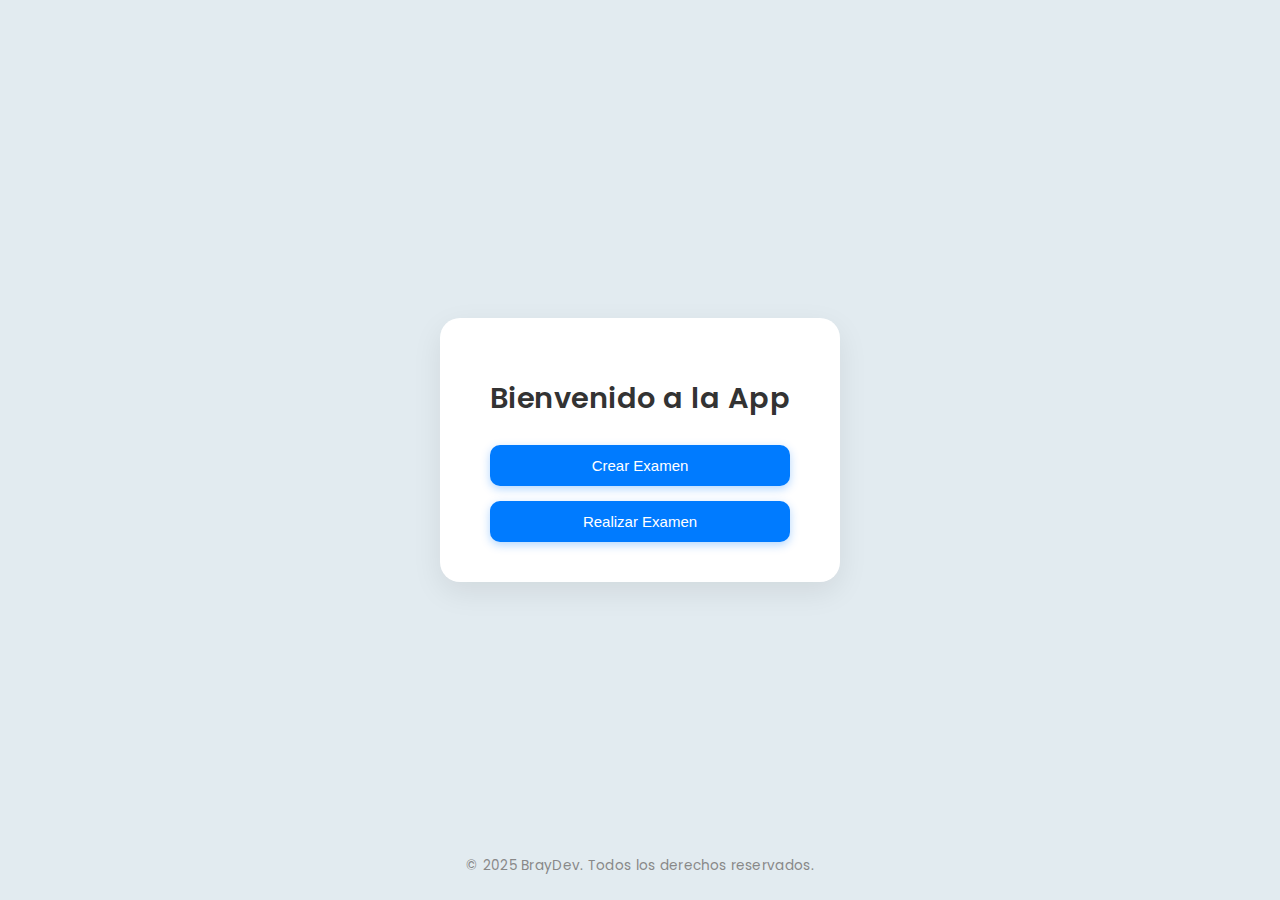
<file: index.html>
<!DOCTYPE html>
<html lang="es">
<head>
  <meta charset="UTF-8">
  <meta name="viewport" content="width=device-width, initial-scale=1.0">
  <title>App de Exámenes</title>
  <link rel="icon" type="image/x-icon" href="./favicon.ico">
  <link rel="stylesheet" href="./styles/index.css">
</head>
<body>
  <div class="container">
    <h1>Bienvenido a la App</h1>
    <div class="buttons">
      <button onclick="redirect('createExam')">Crear Examen</button>
      <button onclick="redirect('doExam')">Realizar Examen</button>
    </div>
  </div>
  <footer>
    <p>&copy; 2025 BrayDev. Todos los derechos reservados.</p>
  </footer>
  <script src="./scripts/main.js"></script>
</body>
</html>
</file>
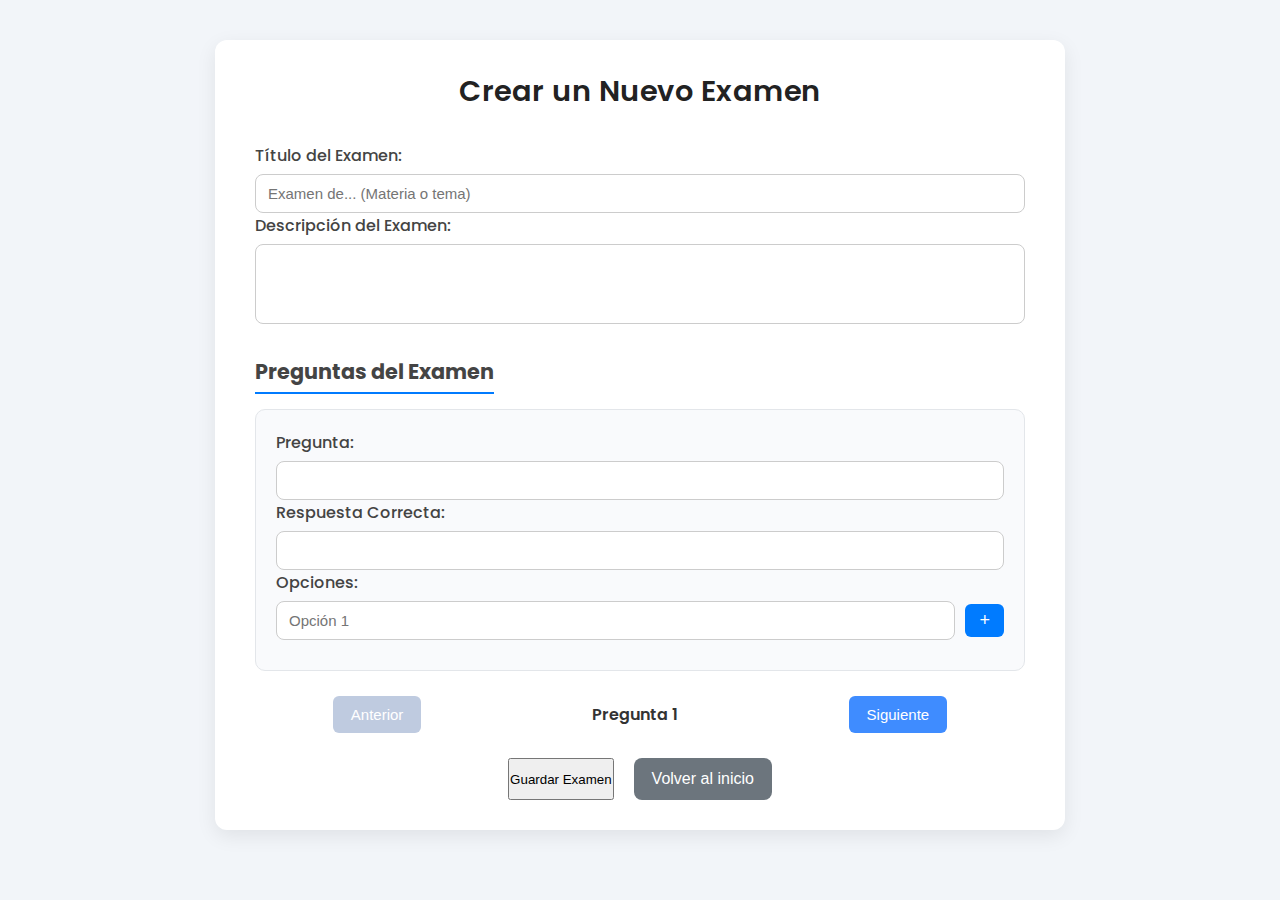
<file: pages/createExam.html>
<!DOCTYPE html>
<html lang="es">
  <head>
    <meta charset="UTF-8" />
    <meta name="viewport" content="width=device-width, initial-scale=1.0" />
    <link rel="icon" type="image/x-icon" href="../../favicon.ico" />
    <link rel="stylesheet" href="../styles/createExam.css" />
    <title>Crear Examen</title>
  </head>
  <body>
    <div class="container">
      <h1>Crear un Nuevo Examen</h1>
      <form id="create-exam-form">
        <section class="exam-info">
          <label for="exam-title">Título del Examen:</label>
          <input
            type="text"
            id="exam-title"
            name="exam-title"
            class="input"
            placeholder="Examen de... (Materia o tema)"
            required
          />

          <label for="exam-description">Descripción del Examen:</label>
          <textarea
            id="exam-description"
            name="exam-description"
            class="input"
            rows="3"
            required
          ></textarea>
        </section>
        <section class="exam-questions">
          <h2>Preguntas del Examen</h2>

          <div id="questions-container">
            <div class="question-block">
              <label>Pregunta:</label>
              <input type="text" name="question-text" class="input" required />

              <label>Respuesta Correcta:</label>
              <input type="text" name="correct-answer" class="input" required />

              <label>Opciones:</label>
              <div class="option-container">
                <input
                  type="text"
                  name="options"
                  id="option-1"
                  class="option-input input"
                  placeholder="Opción 1"
                  required
                />
                <button type="button" class="add-option">+</button>
              </div>
            </div>
          </div>
          <div id="pagination-controls">
            <button type="button" id="prev-question" disabled>Anterior</button>
            <span id="page-info">Pregunta 1</span>
            <button type="button" id="next-question">Siguiente</button>
          </div>
        </section>

        <div class="actions">
          <button id="submitButton" class="create-exam-button" type="submit">
            Guardar Examen
          </button>
          <button
            type="button"
            class="back-btn"
            onclick="window.location.href='../index.html'"
          >
            Volver al inicio
          </button>
        </div>
      </form>
    </div>
    <script src="../scripts/createExam.js"></script>
  </body>
</html>
</file>
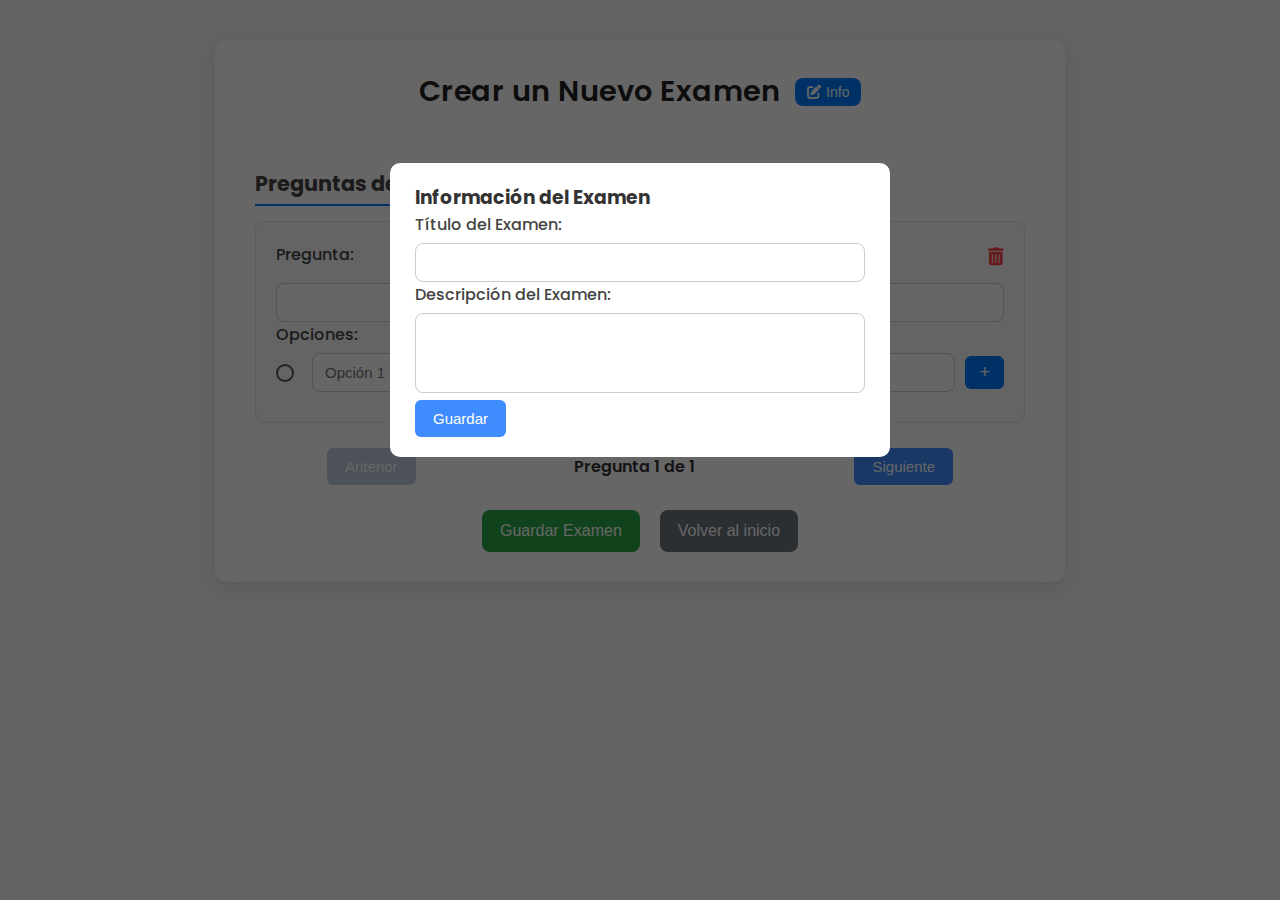
<file: pages/createExamn.html>
<!DOCTYPE html>
<html lang="es">
<head>
	<meta charset="UTF-8" />
	<meta name="viewport" content="width=device-width, initial-scale=1.0" />
	<link rel="icon" type="image/x-icon" href="../../favicon.ico" />
	<link rel="stylesheet" href="../styles/createExam.css" />
	<link rel="stylesheet" href="https://cdnjs.cloudflare.com/ajax/libs/font-awesome/6.4.0/css/all.min.css" />
	<title>Crear Examen</title>
</head>
<body>
	<div id="exam-modal" class="modal">
		<div class="modal-content">
			<h3>Información del Examen</h3>
			<label for="modal-exam-title">Título del Examen:</label>
			<input type="text" id="modal-exam-title" class="input" />

			<label for="modal-exam-description">Descripción del Examen:</label>
			<textarea id="modal-exam-description" class="input" rows="3"></textarea>

			<button type="button" id="save-exam-info">Guardar</button>
		</div>
	</div>

	<div class="container">
		<header class="exam-header">
			<h1>
				Crear un Nuevo Examen
				<button type="button" id="open-exam-modal-btn" title="Editar Información">
					<i class="fas fa-edit"></i> Info
				</button>
			</h1>
		</header>

		<form id="create-exam-form">
			<section class="exam-questions">
				<h2>Preguntas del Examen</h2>

				<div id="questions-container">
					<div class="question-block">
						<div class="question-head">
							<label>Pregunta:</label>
							<button type="button" class="delete-question" title="Eliminar Pregunta">
								<i class="fas fa-trash-alt"></i>
							</button>
						</div>
						<input type="text" name="question-text" class="input" required />

						<label>Opciones:</label>
						<div class="option-container">
							<input type="radio" name="correct-option-0" class="correct-option-radio" />
							<input type="text" name="options" class="option-input input" placeholder="Opción 1"
								required />
							<button type="button" class="add-option">+</button>
						</div>
					</div>
				</div>

				<div id="pagination-controls">
					<button type="button" id="prev-question" disabled>Anterior</button>
					<span id="page-info">Pregunta 1 de 1</span>
					<button type="button" id="next-question">Siguiente</button>
				</div>
			</section>

			<div class="actions button-group">
				<button id="submitButton" class="submit-btn" type="submit">Guardar Examen</button>
				<button type="button" class="back-btn" onclick="window.location.href='../index.html'">Volver al
					inicio</button>
			</div>
		</form>
	</div>

	<script src="../scripts/createExam.js"></script>
</body>

</html>
</file>
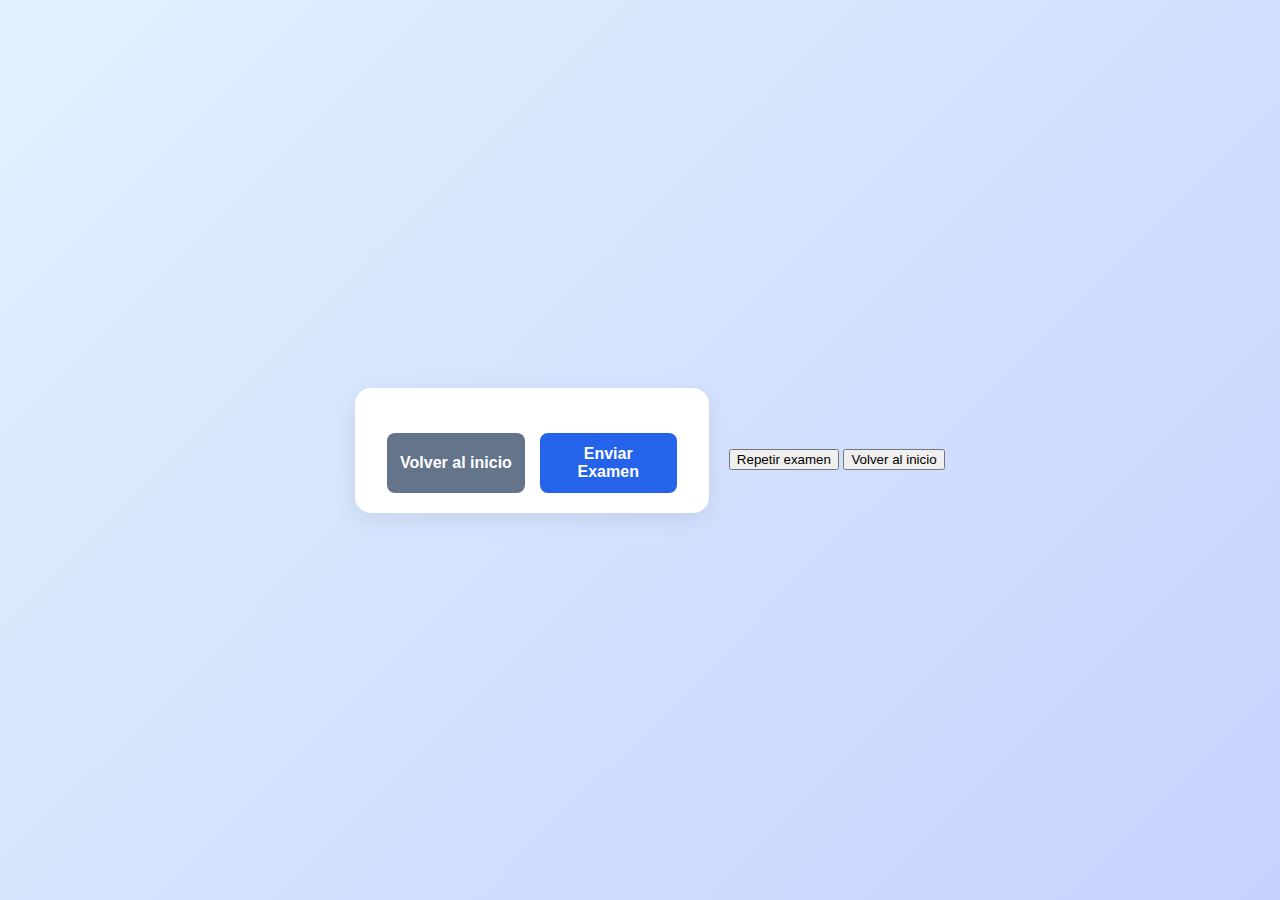
<file: pages/doExam.html>
<!DOCTYPE html>
<html lang="es">
<head>
  <meta charset="UTF-8">
  <meta name="viewport" content="width=device-width, initial-scale=1.0">
  <title>Realizar Examen</title>
  <link rel="icon" type="image/x-icon" href="../favicon.ico">
  <link rel="stylesheet" href="../styles/doExam.css">
</head>
<body>
  <div class="container">
    <div class="exam-header">
      <h1 id="exam-title"></h1>
      <p class="info-exam"></p>
    </div>
    <form id="exam-form">
      <div id="questions-container"></div>

      <div class="button-group">
        <button onclick="window.location.href='../index.html'" class="back-btn">Volver al inicio</button>
        <button type="submit" class="submit-btn">Enviar Examen</button>
      </div>
    </form>
  </div>
  <div id="result-modal" class="modal">
    <div class="modal-content">
      <h2 id="modal-message"></h2>
      <p id="modal-estado"></p>
      <div class="modal-actions">
        <button id="retry-btn" class="btn retry">Repetir examen</button>
        <button id="back-btn" class="btn back">Volver al inicio</button>
      </div>
    </div>
  </div>
  <script src="../scripts/doExam.js"></script>
</body>
</html>
</file>
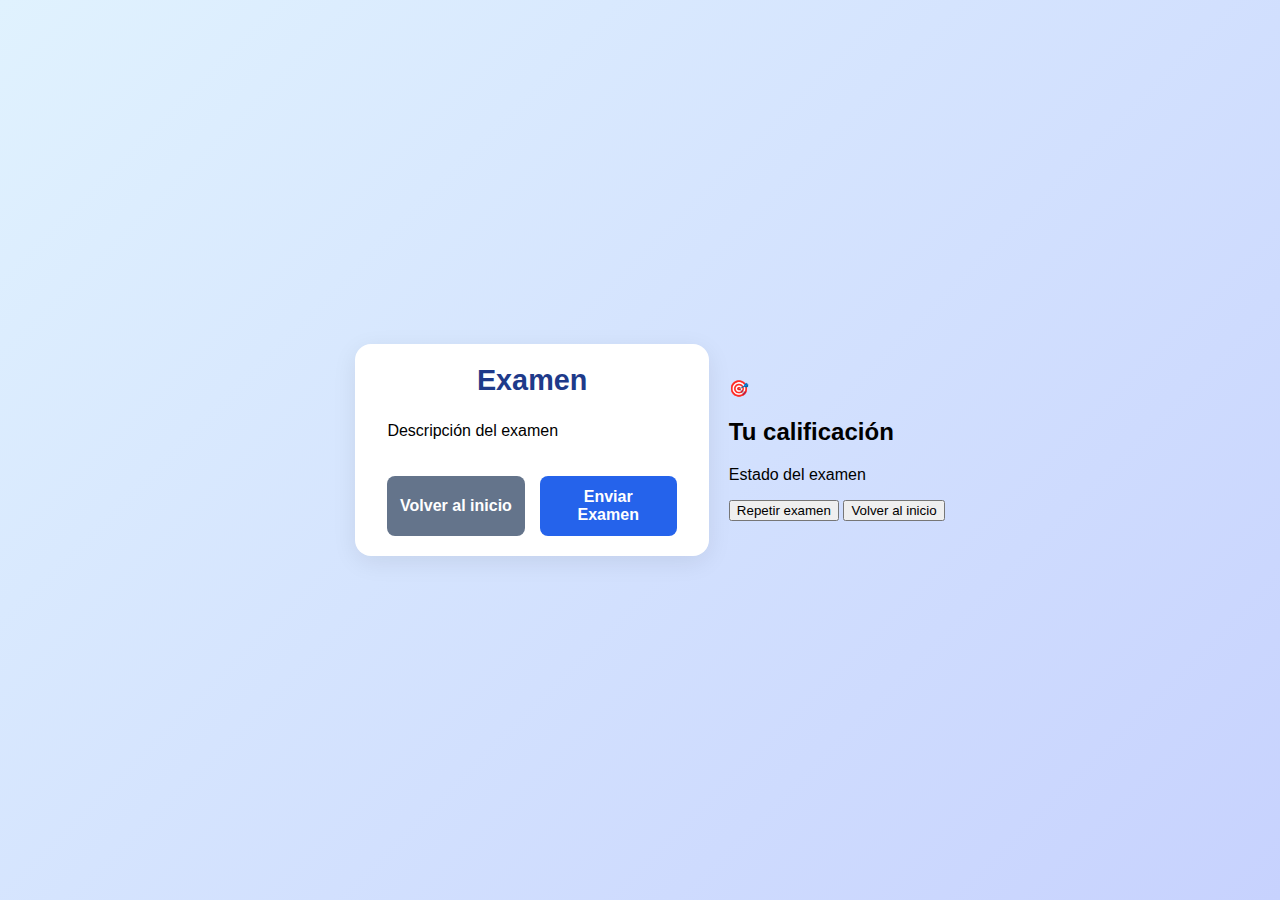
<file: pages/doExamn.html>
<!DOCTYPE html>
<html lang="es">
  <head>
    <meta charset="UTF-8" />
    <meta name="viewport" content="width=device-width, initial-scale=1.0" />
    <title>Realizar Examen</title>
    <link rel="icon" type="image/x-icon" href="../favicon.ico" />
    <link rel="stylesheet" href="../styles/doExam.css" />
  </head>
  <body>
    <main class="container">
      <header class="exam-header">
        <h1 id="exam-title">Examen</h1>
        <p class="info-exam">Descripción del examen</p>
      </header>
      <form id="exam-form" novalidate>
        <section id="questions-container"></section>
        <div class="button-group">
          <button
            type="button"
            class="back-btn"
            onclick="window.location.href='../index.html'"
          >
            Volver al inicio
          </button>
          <button type="submit" class="submit-btn">Enviar Examen</button>
        </div>
      </form>
    </main>
    <div id="result-modal" class="modal">
      <div class="modal-content">
        <div class="modal-icon">🎯</div>
        <h2 id="modal-message">Tu calificación</h2>
        <p id="modal-estado">Estado del examen</p>
        <div class="modal-actions">
          <button id="retry-btn" class="btn retry">Repetir examen</button>
          <button id="back-btn" class="btn back">Volver al inicio</button>
        </div>
      </div>
    </div>
    <script src="../scripts/doExam.js"></script>
  </body>
</html>
</file>
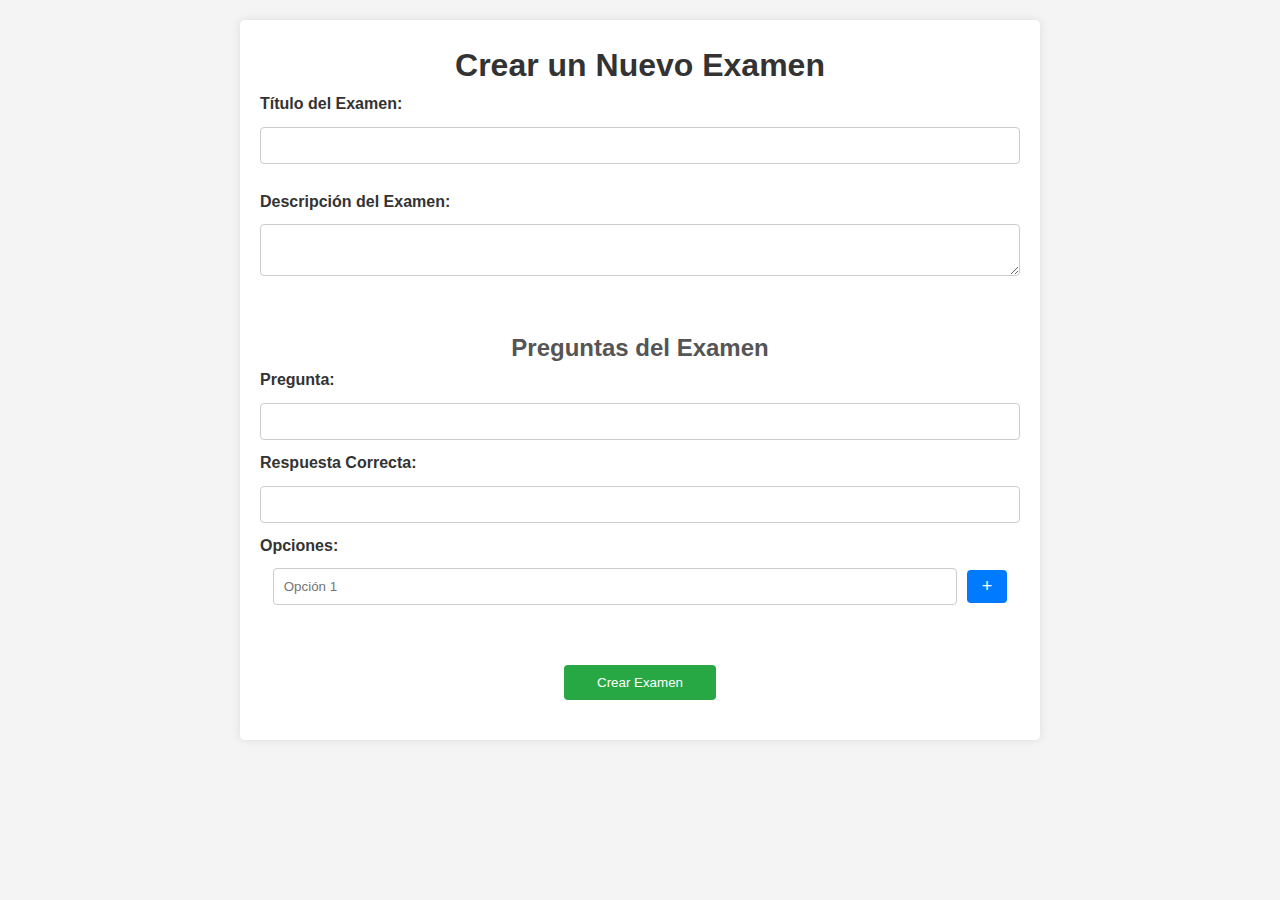
<file: src/pages/createExam.html>
<!DOCTYPE html>
<html lang="es">
<head>
    <meta charset="UTF-8">
    <meta name="viewport" content="width=device-width, initial-scale=1.0">
    <link rel="icon" type="image/x-icon" href="../../favicon.ico">
    <link rel="stylesheet" href="../styles/design.css">
    <title>Creando Examen</title>
</head>
<body>
    <div class="container">
         <h1>Crear un Nuevo Examen</h1>
        <form id="create-exam-form">
            <div>
                <label for="exam-title">Título del Examen:</label>
                <input type="text" id="exam-title" name="exam-title" class="input" required>
            </div>
            <div>
                <label for="exam-description">Descripción del Examen:</label>
                <textarea id="exam-description" name="exam-description" class="input" required></textarea>
            </div>
            <div>
                <h2>Preguntas del Examen</h2>
                <div id="questions-container">
                    <div class="question-block">
                        <label>Pregunta:</label>
                        <input type="text" name="question-text" class="input" required>
                        <label>Respuesta Correcta:</label>
                        <input type="text" name="correct-answer" class="input" required>
                        <label>Opciones:</label>
                        <div class="option-container">
                            <input type="text" name="options" id="option-1" class="option-input input" placeholder="Opción 1" required>
                            <button type="button" class="add-option">+</button>
                        </div>
                    </div>
                </div>
            </div>
            <button id="submitButton" class="create-exam-button" type="submit">Crear Examen</button>
        </form>
    </div>
    <script src="../scripts/createExam.js"></script>
</body>
</html>
</file>
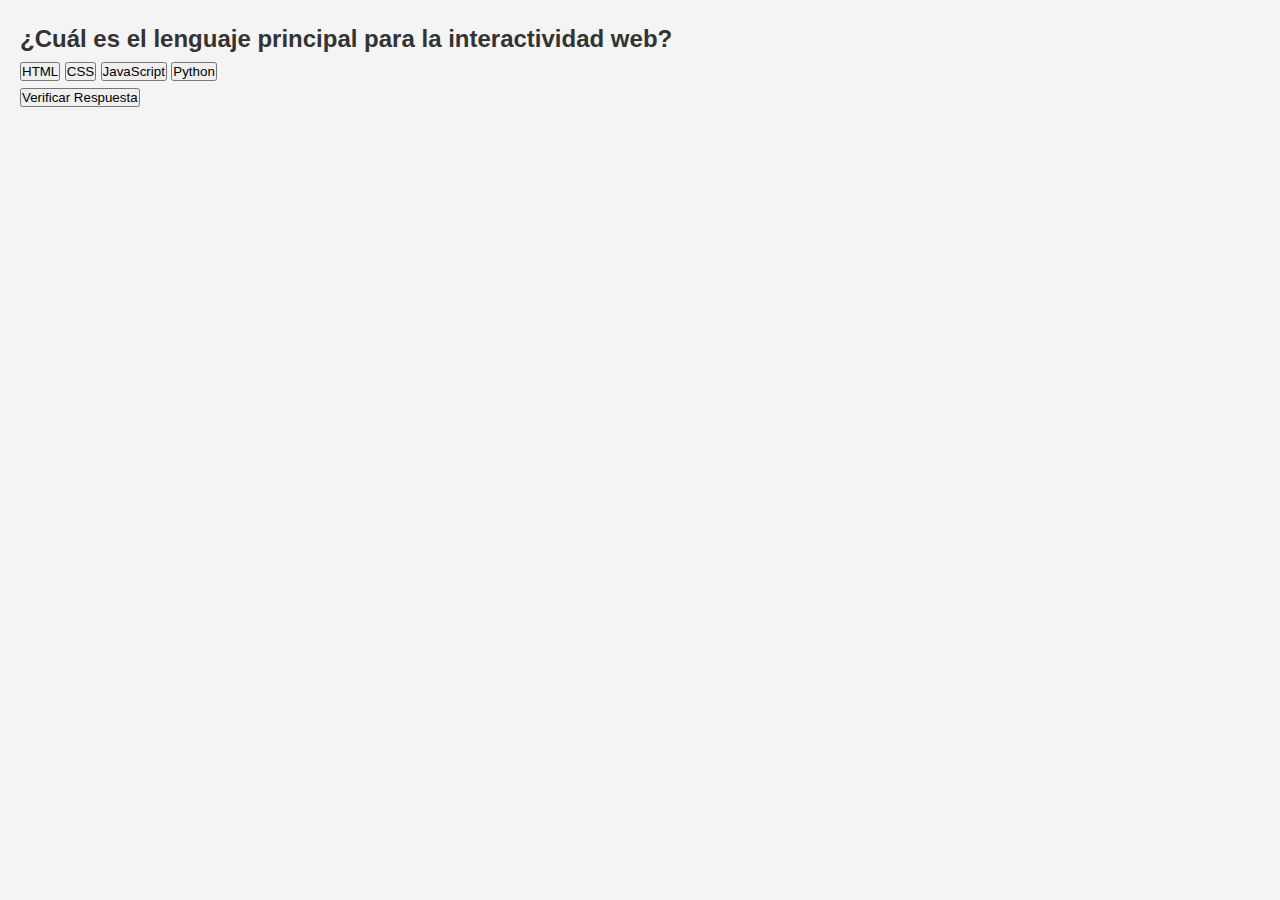
<file: src/pages/takeExam.html>
<!DOCTYPE html>
<html lang="en">
<head>
    <meta charset="UTF-8">
    <meta name="viewport" content="width=device-width, initial-scale=1.0">
    <link rel="icon" type="image/x-icon" href="favicon.ico">
    <link rel="stylesheet" href="../styles/index.css">
    <title>Examen de Prueba</title>
</head>
<body>
    <div id="quiz-container"></div>
<script src="../scripts/main.js"></script>
</body>
</html>
</file>
<file: styles/index.css>
@import url('https://fonts.googleapis.com/css2?family=Poppins:wght@400;500;600&display=swap');

body {
  font-family: 'Poppins', sans-serif;
  background-color: #e2ebf0;
  margin: 0;
  padding: 0;
  box-sizing: border-box;
  display: flex;
  justify-content: center;
  align-items: center;
  height: 100vh;
}

.container {
  text-align: center;
  background: #ffffff;
  padding: 40px 50px;
  border-radius: 20px;
  box-shadow: 0 10px 30px rgba(0,0,0,0.08);
}


h1 {
  margin-bottom: 25px;
  font-weight: 600;
  font-size: 1.8rem;
  color: #333;
  letter-spacing: 0.5px;
}

.buttons {
  display: flex;
  flex-direction: column;
  gap: 15px;
  margin-top: 10px;
}

.buttons button {
  font-weight: 500;
  padding: 12px 20px;
  font-size: 15px;
  border: none;
  border-radius: 10px;
  background-color: #007bff;
  color: white;
  cursor: pointer;
  transition: all 0.5s ease;
  box-shadow: 0 3px 10px rgba(0,123,255,0.3);
}

.buttons button:hover {
  background: #004a9f;
  box-shadow: 0 5px 14px rgba(0,123,255,0.35);
  transform: translateY(-2px);
}

.buttons button:active {
  transform: translateY(0);
 box-shadow: 0 3px 10px rgba(0,123,255,0.3);
}

footer {
  position: absolute;
  bottom: 10px;
  width: 100%;
  text-align: center;
  color: #888;
  font-size: 0.85rem;
  letter-spacing: 0.3px;
}
</file>
<file: styles/createExam.css>
@import url('https://fonts.googleapis.com/css2?family=Poppins:wght@400;500;600&display=swap');

* {
  box-sizing: border-box;
  margin: 0;
  padding: 0;
}

body {
  font-family: 'Poppins', sans-serif;
  background: #f2f5f9;
  display: flex;
  justify-content: center;
  align-items: flex-start;
  min-height: 100vh;
  padding: 40px 10px;
  color: #333;
}

.container {
  max-width: 850px;
  width: 100%;
  background: #fff;
  padding: 30px 40px;
  border-radius: 12px;
  box-shadow: 0 6px 20px rgba(0, 0, 0, 0.08);
  animation: fadeIn 0.5s ease-in-out;
}

h1 {
  display: flex;
  justify-content: center;
  align-items: center;
  gap: 15px;
  color: #222;
  font-weight: 600;
  margin-bottom: 30px;
  font-size: 1.8rem;
  letter-spacing: 0.5px;
}

h2 {
  text-align: center;
  color: #444;
  margin: 25px 0 15px;
  font-size: 1.3rem;
  border-bottom: 2px solid #007bff;
  display: inline-block;
  padding-bottom: 5px;
}

label {
  font-weight: 500;
  margin-bottom: 6px;
  display: block;
  color: #444;
}

.input,
textarea {
  width: 100%;
  padding: 10px 12px;
  border: 1.5px solid #ccc;
  border-radius: 8px;
  font-size: 15px;
  font-family: 'Segoe UI', Roboto, Arial, sans-serif;
  transition: 0.2s;
}

textarea {
  resize: none;
  overflow-y: auto;
  min-height: 80px;
  max-height: 150px;
}

.input:focus,
textarea:focus {
  outline: none;
  border-color: #007bff;
  box-shadow: 0 0 4px rgba(0, 123, 255, 0.3);
}

button {
  cursor: pointer;
  transition: all 0.2s ease;
  font-weight: 500;
}

#open-exam-modal-btn {
  display: inline-flex;
  align-items: center;
  justify-content: center;
  padding: 6px 12px;
  background-color: #007bff;
  color: #fff;
  border: none;
  border-radius: 8px;
  font-size: 14px;
}

#open-exam-modal-btn i {
  margin-right: 5px;
}

#open-exam-modal-btn:hover {
  background-color: #0056b3;
}

.modal {
  position: fixed;
  inset: 0;
  background-color: rgba(0, 0, 0, 0.6);
  display: none;
  justify-content: center;
  align-items: center;
  z-index: 1000;
}

.modal-content {
  background-color: #fff;
  padding: 20px 25px;
  border-radius: 10px;
  max-width: 500px;
  width: 90%;
  position: relative;
  transform: translateY(-140px);
  animation: fadeIn 0.3s ease forwards;
}

.close {
  position: absolute;
  top: 10px;
  right: 15px;
  font-size: 24px;
  cursor: pointer;
  font-weight: bold;
}

.question-block {
  background: #f9fafc;
  border: 1px solid #e3e6ea;
  border-radius: 10px;
  padding: 20px;
  margin-bottom: 20px;
}

.question-head {
  display: flex;
  justify-content: space-between;
  align-items: center;
  margin-bottom: 10px;
}

.delete-question {
  background: none;
  border: none;
  color: #ff4545;
  font-size: 18px;
}

.delete-question:hover {
  color: #ff0f0f;
}

.option-container {
  display: flex;
  align-items: center;
  gap: 10px;
  margin-bottom: 10px;
}

.option-input {
  flex: 1;
}

.add-option,
.remove-option {
  padding: 6px 14px;
  font-size: 18px;
  color: #fff;
  border: none;
  border-radius: 6px;
}

.add-option {
  background-color: #007bff;
}

.add-option:hover {
  background-color: #0056b3;
}

.remove-option {
  background-color: #ff4545;
}

.remove-option:hover {
  background-color: #ff0f0f;
}

.correct-option-radio {
  appearance: none;
  -webkit-appearance: none;
  width: 18px;
  height: 18px;
  border: 2px solid #555;
  border-radius: 50%;
  display: inline-block;
  position: relative;
  cursor: pointer;
  margin-right: 8px;
  transition: border-color 0.2s ease;
}

.correct-option-radio:checked {
  border-color: #3f8cff;
}

.correct-option-radio:checked::before {
  content: "";
  width: 10px;
  height: 10px;
  background-color: #3f8cff;
  border-radius: 50%;
  position: absolute;
  top: 50%;
  left: 50%;
  transform: translate(-50%, -50%);
}

.correct-option-radio:hover {
  border-color: #3f8cff;
}

#pagination-controls {
  display: flex;
  align-items: center;
  justify-content: space-around;
  gap: 15px;
  margin-top: 25px;
}

#pagination-controls button,
#save-exam-info {
  background-color: #3f8cff;
  color: white;
  border: none;
  padding: 10px 18px;
  border-radius: 6px;
  cursor: pointer;
  font-size: 15px;
  font-weight: 500;
}

#pagination-controls button:hover:not(:disabled),
#save-exam-info:hover:not(:disabled) {
  background-color: #3578d4;
  transform: translateY(-1px);
}

#pagination-controls button:disabled {
  background-color: #bfcbe0;
  cursor: not-allowed;
  transform: none;
}

#page-info {
  font-size: 16px;
  font-weight: 600;
  color: #333;
}

.actions {
  display: flex;
  justify-content: center;
  gap: 20px;
  margin-top: 25px;
}

.submit-btn,
.back-btn {
  border: none;
  border-radius: 8px;
  padding: 12px 18px;
  font-size: 16px;
  cursor: pointer;
  transition: all 0.3s ease;
  font-weight: 500;
}

.submit-btn {
  background-color: #28a745;
  color: white;
}

.submit-btn:hover {
  background-color: #218838;
}

.back-btn {
  background-color: #6c757d;
  color: white;
}

.back-btn:hover {
  background-color: #5a6268;
}

@keyframes fadeIn {
  from {
    opacity: 0;
    transform: translateY(15px);
  }
  to {
    opacity: 1;
    transform: translateY(0);
  }
}

@media (max-width: 768px) {
  .container {
    padding: 20px 15px;
  }

  h1 {
    font-size: 1.4rem;
    flex-direction: column;
    gap: 10px;
    text-align: center;
  }

  h2 {
    font-size: 1.1rem;
  }

  .option-container {
    flex-direction: row;
    align-items: center;
    gap: 8px;
  }

  .correct-option-radio {
    width: 22px;
    height: 22px;
    margin-right: 2px;
    flex-shrink: 0;
  }

  .option-input {
    width: auto;
    flex: 1;
    min-width: 0;
    padding: 10px 8px;
    font-size: 14px;
  }

  .add-option,
  .remove-option {
    padding: 0;
    width: 36px;
    height: 36px;
    display: flex;
    align-items: center;
    justify-content: center;
    font-size: 18px;
    flex-shrink: 0;
  }
}

@media (max-width: 480px) {
  .container {
    padding: 15px 10px;
    margin: 10px;
  }

  h1 {
    font-size: 1.3rem;
  }

  h2 {
    font-size: 1rem;
  }

  #pagination-controls {
    display: flex;
    flex-direction: row;
    gap: 8px;
    width: 100%;
  }

  #pagination-controls #page-info{
    font-size: 12px;
  }
  #pagination-controls button {
    flex: 1; 
    width: auto;
    padding: 8px 5px; 
    font-size: 13px; 
    white-space: nowrap;
  }

  .actions {
    display: flex;
    flex-direction: row;
    gap: 8px;
    width: 100%;
  }

  .submit-btn,
  .back-btn {
    flex: 1;
    width: auto;
    padding: 10px 5px;
    font-size: 13px;
    text-align: center;
  }

  #save-exam-info {
    width: 100%;
    margin-top: 10px;
  }
}
</file>
<file: styles/doExam.css>
body {
  font-family: 'Poppins', sans-serif;
  background: linear-gradient(135deg, #e0f2fe, #c7d2fe);
  display: flex;
  justify-content: center;
  align-items: center;
  min-height: 100vh;
  margin: 0;
  padding: 0;
  box-sizing: border-box;
}

.container {
  background: #fff;
  margin: 20px;
  padding: 0 2rem;
  border-radius: 16px;
  max-width: 600px;
  box-shadow: 0 6px 25px rgba(0, 0, 0, 0.08);
  transition: 0.3s ease;
}

h1 {
  text-align: center;
  color: #1e3a8a;
  margin-bottom: 25px;
  font-size: 1.8rem;
}

.user-info {
  margin-bottom: 25px;
}

input[type="text"] {
  width: 70%;
  padding: 10px 12px;
  border: 1.5px solid #cbd5e1;
  border-radius: 8px;
  font-size: 16px;
  outline: none;
  transition: 0.2s ease;
  resize: none;
  overflow-y: auto;
  max-height: 120px;
  font-family: 'Segoe UI', Roboto, Arial, sans-serif;
}

input[type="text"]:focus{
  border-color: #3b82f6;
  box-shadow: 0 0 0 3px rgba(59, 130, 246, 0.15);
}

.question-block {
  margin-bottom: 20px;
  background: #f8fafc;
  padding: 15px;
  border-radius: 10px;
  border-left: 4px solid #3b82f6;
}

.question-block label {
  font-weight: 500;
  color: #1e293b;
  display: block;
  margin-bottom: 8px;
}

.options label {
  display: block;
  background: #fff;
  padding: 8px 10px;
  border-radius: 6px;
  margin-bottom: 6px;
  border: 1px solid #cbd5e1;
  cursor: pointer;
  transition: 0.2s ease;
}

.options label:hover {
  background-color: #e0f2fe;
}

.button-group {
  display: flex;
  justify-content: center;
  gap: 15px;
}

.submit-btn, .back-btn {
  display: block;         
  width: 50%;
  margin: 20px auto;         
  padding: 12px;
  border: none;
  border-radius: 8px;
  font-size: 16px;
  font-weight: 600;
  cursor: pointer;
  color: white;
  transition: transform 0.2s, background-color 0.2s;
}

.submit-btn {
  background-color: #2563eb;
}

.back-btn {
  background-color: #64748b;
}

.submit-btn:hover {
  background-color: #1e40af;
}

.back-btn:hover {
  background-color: #475569;
}

.submit-btn:active,
.back-btn:active {
  transform: scale(0.97);
}

.result {
  position: fixed;
  top: 20px;
  right: 20px;
  background: #e0f2fe;
  color: #0c4a6e;
  border-left: 5px solid #0284c7;
  padding: 12px 20px;
  border-radius: 10px;
  box-shadow: 0 4px 10px rgba(0, 0, 0, 0.2);
  font-weight: 600;
  z-index: 9999;
  display: none;
  animation: fadeIn 0.3s ease;
}

.result.success {
  background: #d1fae5;
  color: #065f46;
  border-left-color: #10b981;
}

.result.error {
  background: #fee2e2;
  color: #991b1b;
  border-left-color: #ef4444;
}

.result.show {
  display: block;
}

@keyframes fadeIn {
  from {
    opacity: 0;
    transform: translateY(-10px);
  }
  to {
    opacity: 1;
    transform: translateY(0);
  }
}
</file>
<file: src/styles/design.css>
@import url(layout.css);
.container {
  max-width: 800px;
  margin: auto;
  padding: 20px;
  background: #fff;
  border-radius: 5px;
  box-shadow: 0 0 10px rgba(0, 0, 0, 0.1);
}
.container h1 {
  text-align: center;
  color: #333;
}
.container form {
    display: flex;
    flex-direction: column;
}
.container form h2{
    text-align: center;
    margin-top: 20px;
    color: #555;
}
.container form div {
    margin-bottom: 15px;
}
.container form label {
    font-weight: bold;
    margin-bottom: 5px;
    display: block;
}
.input {
    width: 100%;
    padding: 10px;
    margin: 5px 0 10px 0;
    border: 1px solid #ccc;
    border-radius: 4px;
    box-sizing: border-box;

}
.option-container {
    display: flex;
    align-items: center;
    justify-content: center;
    gap: 10px;
    margin-bottom: 10px;
}
.option-input {
    display: block;
    width: 90%;
}
.add-option {
    padding: 6px 15px;
    margin-bottom: 5px;
    font-size: 18px;
    background-color: #007bff;
    color: white;
    border: none;
    border-radius: 4px;
    cursor: pointer;
}
.add-option:hover {
    background-color: #0056b3;
}
.create-exam-button {
    width: 20%;
    padding: 10px 15px;
    margin: 20px auto;
    background-color: #28a745;
    color: white;
    border: none;
    border-radius: 4px;
    cursor: pointer;
}
.create-exam-button:hover {
    background-color: #218838;
}
</file>
<file: src/styles/index.css>
@import url(layout.css);
.container {
    max-width: 600px;
    height: 350px;
    margin: 50px auto;
    padding: 20px;
    background: #fff;
    border-radius: 5px;
    box-shadow: 0 0 10px rgba(0, 0, 0, 0.1);
}
.title {
  text-align: center;
  margin: 20px 0;
  color: #444;
}
.buttons {
    display: flex;
    flex-direction: column;
    justify-content: center;
    gap: 30px;
    padding: 20px;
}
.buttons button {
    font-size: 24px;
    width: 50%;
    color: #444;
    padding: 10px 20px;
    margin: 0 auto;
    border: none;
    border-radius: 5px;
    background-color: #eee;
    box-shadow: 2px 2px 3px rgba(0, 0, 0, 0.3);
    transition: background-color 0.3s;
    cursor: pointer;
}
.buttons button:hover {
    background-color: #ddd;
}
.buttons button:active {
    box-shadow: none;
}
footer {
    position: absolute;
    bottom: 10px;
    text-align: center;
    margin-top: 20px;
    color: #777;
}
</file>
